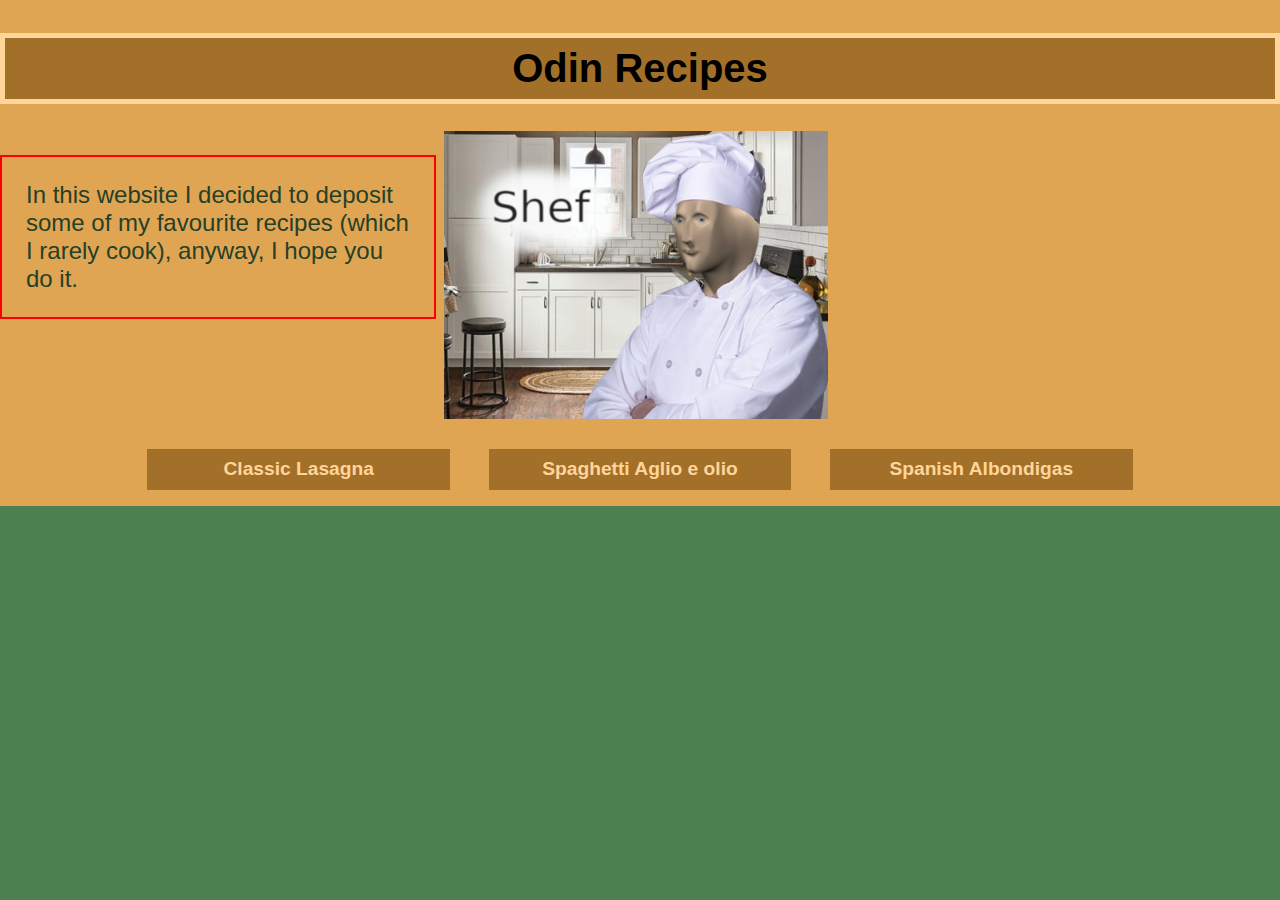
<file: index.html>
<!DOCTYPE html>
<html lang="en">
<head>
	<meta charset="UTF-8">
	<meta http-equiv="X-UA-Compatible" content="IE=edge">
	<meta name="viewport" content="width=device-width, initial-scale=1.0">
	<title>Fav Recipes</title>
	<link rel="stylesheet" href="./Style index/style-index.css">
</head>
<body>
	<header>
		<div class="heading">
			<h1>Odin Recipes</h1>
			<picture>
				<img id="shef-meme" src="./images/shef.jpeg" alt="picture of the shef meme">
			</picture>
			<p class="intro">
				In this website I decided to deposit some of my favourite recipes (which I rarely cook), anyway, I hope you do it.
			</p>
			<div class="nav-menu">
				<nav>
					<a href="./recipes/HTML/classic-lasagna.html">Classic Lasagna</a>
					<a href="./recipes/HTML/spaghetti.html">Spaghetti Aglio e olio</a>
					<a href="./recipes/HTML/spanish-meatballs.html">Spanish Albondigas</a>
				</nav>
			</div>
		</div>
	</header>
	<main></main>
	<footer></footer>
</body>
</html>
</file>
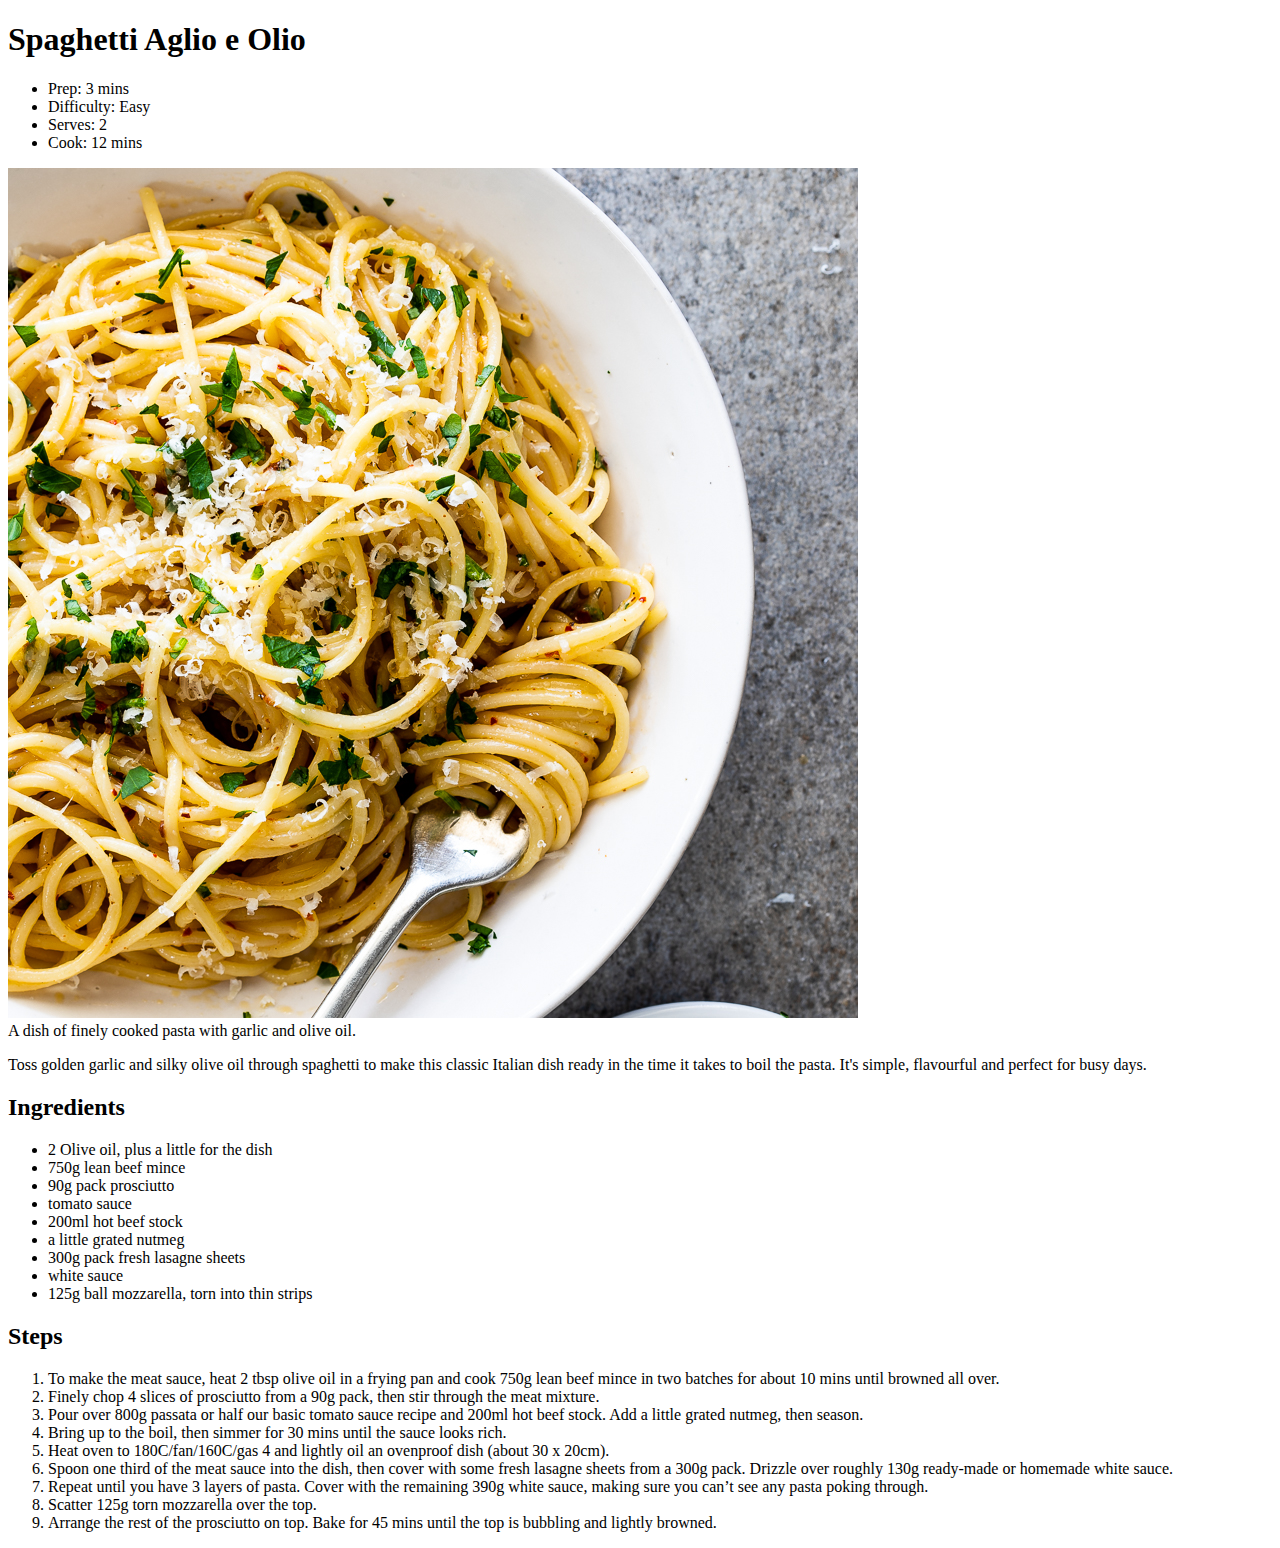
<file: recipes/spaghetti.html>
<!DOCTYPE html>
<html lang="en">
<head>
    <meta charset="UTF-8">
    <meta http-equiv="X-UA-Compatible" content="IE=edge">
    <meta name="viewport" content="width=device-width, initial-scale=1.0">
    <title>Spaghetti Aglio e Olio</title>
</head>
<body>
    <header>
        <h1>Spaghetti Aglio e Olio</h1>
        <ul class="info">
            <li>Prep: 3 mins</li>
            <li>Difficulty: Easy</li>
            <li>Serves: 2</li>
            <li>Cook: 12 mins</li>
        </ul>
        <div class="picture">
            <img src="../images/aglio-e-olio-4.jpg" alt="A dish of Spaghetti Aglio e Olio">
            <figcaption>A dish of finely cooked pasta with garlic and olive oil.</figcaption>
            <p>Toss golden garlic and silky olive oil through spaghetti to make this classic Italian dish ready in the time it takes to boil the pasta. It's simple, flavourful and perfect for busy days.</p>
        </div>
    </header>
    <main>
        <div id="ingredients">
            <h2>Ingredients</h2>
            <ul>
                <li>2 Olive oil, plus a little for the dish</li>
                <li>750g lean beef mince</li>
                <li>90g pack prosciutto</li>
                <li>tomato sauce</li>
                <li>200ml hot beef stock</li>
                <li>a little grated nutmeg</li>
                <li>300g pack fresh lasagne sheets
                <li>white sauce</li>
                <li>125g ball mozzarella, torn into thin strips</li>
            </ul>
        </div>
        <div id="steps">
            <h2>Steps</h2>
            <ol>
                <li>To make the meat sauce, heat 2 tbsp olive oil in a frying pan and cook 750g lean beef mince in two batches for about 10 mins until browned all over.</li>
                <li>Finely chop 4 slices of prosciutto from a 90g pack, then stir through the meat mixture.</li>
                <li>Pour over 800g passata or half our basic tomato sauce recipe and 200ml hot beef stock. Add a little grated nutmeg, then season.</li>
                <li>Bring up to the boil, then simmer for 30 mins until the sauce looks rich.</li>
                <li>Heat oven to 180C/fan/160C/gas 4 and lightly oil an ovenproof dish (about 30 x 20cm). </li>
                <li>Spoon one third of the meat sauce into the dish, then cover with some fresh lasagne sheets from a 300g pack. Drizzle over roughly 130g ready-made or homemade white sauce. </li>
                <li>Repeat until you have 3 layers of pasta. Cover with the remaining 390g white sauce, making sure you can’t see any pasta poking through.</li>
                <li>Scatter 125g torn mozzarella over the top.</li>
                <li>Arrange the rest of the prosciutto on top. Bake for 45 mins until the top is bubbling and lightly browned.</li>
            </ol>
        </div>
    </main>
</body>
</html>
</file>
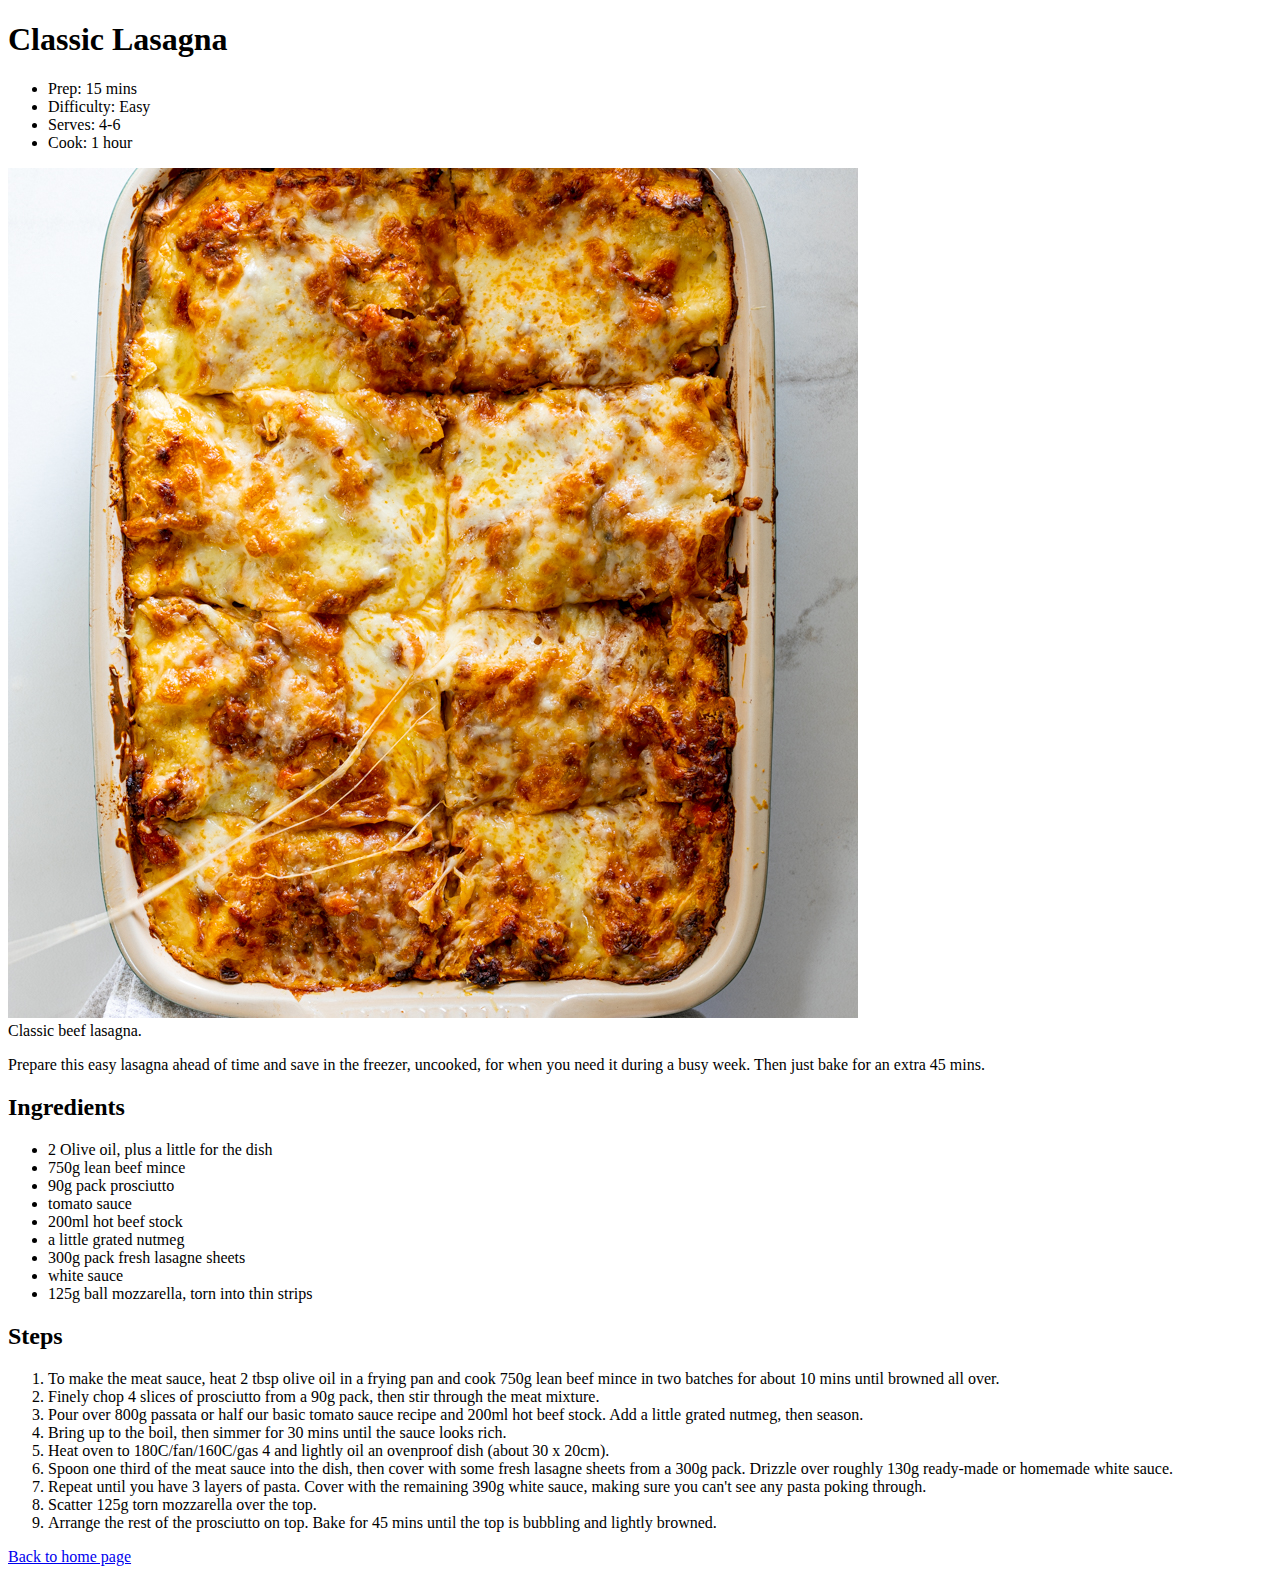
<file: recipes/HTML/classic-lasagna.html>
<!DOCTYPE html>
<html lang="en">
<head>
    <meta charset="UTF-8">
    <meta http-equiv="X-UA-Compatible" content="IE=edge">
    <meta name="viewport" content="width=device-width, initial-scale=1.0">
    <title>Classic Lasagna</title>
</head>
<body>
    <header>
        <h1>Classic Lasagna</h1>
        <ul class="info">
            <li>Prep: 15 mins</li>
            <li>Difficulty: Easy</li>
            <li>Serves: 4-6</li>
            <li>Cook: 1 hour</li>
        </ul>
        <div class="picture">
            <img src="../../images/lasagna.jpeg" alt="Picture of a lasagna.">
            <figcaption>Classic beef lasagna.</figcaption>
            <p>Prepare this easy lasagna ahead of time and save in the freezer, uncooked, for when you need it during a busy week. Then just bake for an extra 45 mins.</p>
        </div>
    </header>
    <main>
        <div id="ingredients">
            <h2>Ingredients</h2>
            <ul>
                <li>2 Olive oil, plus a little for the dish</li>
					<li>750g lean beef mince</li>
					<li>90g pack prosciutto</li>
					<li>tomato sauce</li>
					<li>200ml hot beef stock</li>
					<li>a little grated nutmeg</li>
					<li>300g pack fresh lasagne sheets
					<li>white sauce</li>
					<li>125g ball mozzarella, torn into thin strips</li>
            </ul>
        </div>
        <div id="steps">
            <h2>Steps</h2>
            <ol>
                <li>To make the meat sauce, heat 2 tbsp olive oil in a frying pan and cook 750g lean beef mince in two batches for about 10 mins until browned all over.</li>
                <li>Finely chop 4 slices of prosciutto from a 90g pack, then stir through the meat mixture.</li>
                <li>Pour over 800g passata or half our basic tomato sauce recipe and 200ml hot beef stock. Add a little grated nutmeg, then season.</li>
                <li>Bring up to the boil, then simmer for 30 mins until the sauce looks rich.</li>
                <li>Heat oven to 180C/fan/160C/gas 4 and lightly oil an ovenproof dish (about 30 x 20cm). </li>
                <li>Spoon one third of the meat sauce into the dish, then cover with some fresh lasagne sheets from a 300g pack. Drizzle over roughly 130g ready-made or homemade white sauce. </li>
                <li>Repeat until you have 3 layers of pasta. Cover with the remaining 390g white sauce, making sure you can't see any pasta poking through.</li>
                <li>Scatter 125g torn mozzarella over the top.</li>
                <li>Arrange the rest of the prosciutto on top. Bake for 45 mins until the top is bubbling and lightly browned.</li>
            </ol>
        </div>
        <div id="back-to-hp">
            <a href="../../index.html" target="_blank" rel="noopener noreferrer">Back to home page</a>
        </div>
    </main>
</body>
</html>
</file>
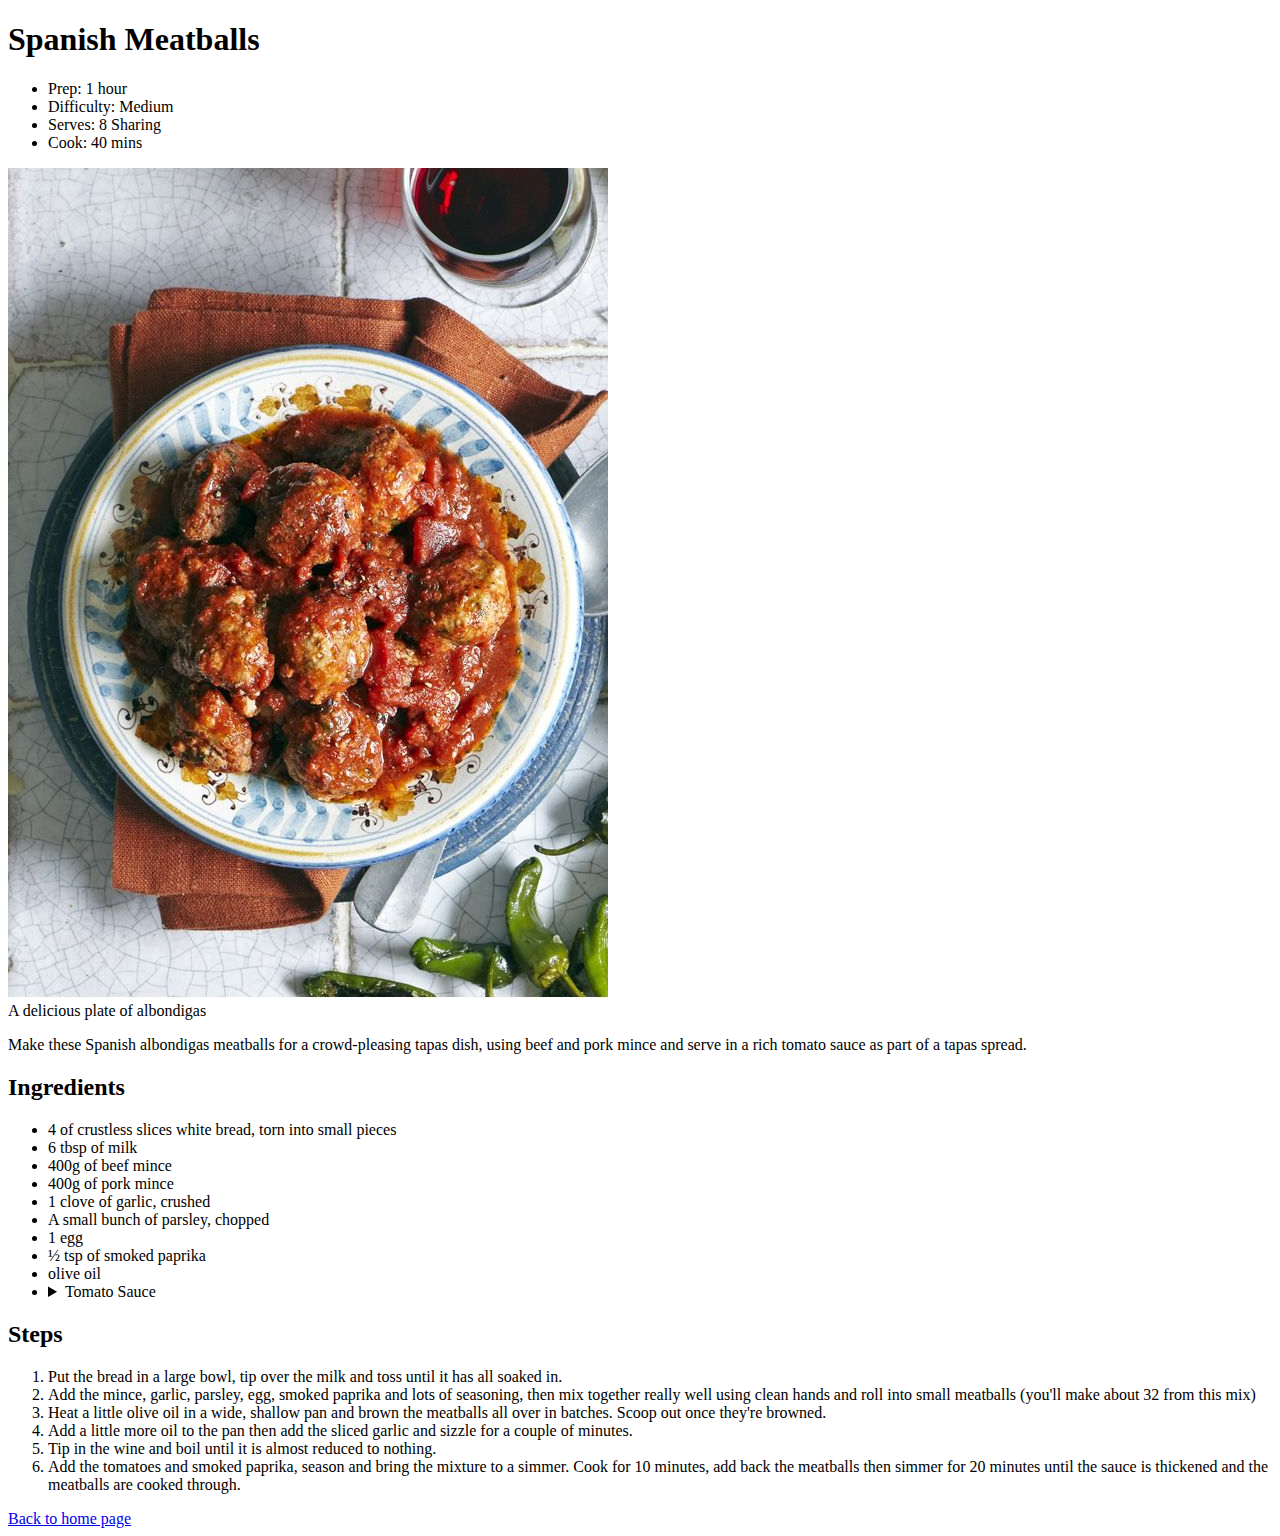
<file: recipes/HTML/spanish-meatballs.html>
<!DOCTYPE html>
<html lang="en">
<head>
    <meta charset="UTF-8">
    <meta http-equiv="X-UA-Compatible" content="IE=edge">
    <meta name="viewport" content="width=device-width, initial-scale=1.0">
    <title>Spanish Meatballs</title>
</head>
<body>
    <header>
        <h1>Spanish Meatballs</h1>
        <ul class="info">
            <li>Prep: 1 hour</li>
            <li>Difficulty: Medium</li>
            <li>Serves: 8 Sharing</li>
            <li>Cook: 40 mins</li>
        </ul>
        <div class="picture">
            <img src="../../images/Smoky albondigas.jpeg" alt="A dish of Spanish Meatballs">
            <figcaption>A delicious plate of albondigas</figcaption>
            <p>Make these Spanish albondigas meatballs for a crowd-pleasing tapas dish, using beef and pork mince and serve in a rich tomato sauce as part of a tapas spread.</p>
        </div>
    </header>
    <main>
        <div id="ingredients">
            <h2>Ingredients</h2>
            <ul>
                <li>4 of crustless slices white bread, torn into small pieces</li>
                <li>6 tbsp of milk</li>
                <li>400g of beef mince </li>
                <li>400g of pork mince </li>
                <li>1 clove of garlic, crushed</li>
                <li>A small bunch of parsley, chopped</li>
                <li>1 egg</li>
                <li>½ tsp of smoked paprika</li>
                <li>olive oil</li>
                <li>
                    <details>
                        <summary>Tomato Sauce</summary>
                        <ul>
                            <li>2 cloves of garlic, sliced</li>
                            <li>200ml of red wine </li>
                            <li>2x400g tins of chopped tomatoes </li>
                            <li>A good pinch of smoked paprika </li>
                        </ul>
                    </details>
                </li>
            </ul>
        </div>
        <div id="steps">
            <h2>Steps</h2>
            <ol>
                <li>Put the bread in a large bowl, tip over the milk and toss until it has all soaked in.</li>
                <li>Add the mince, garlic, parsley, egg, smoked paprika and lots of seasoning, then mix together really well using clean hands and roll into small meatballs (you'll make about 32 from this mix)</li>
                <li>Heat a little olive oil in a wide, shallow pan and brown the meatballs all over in batches. Scoop out once they're browned.</li>
                <li>Add a little more oil to the pan then add the sliced garlic and sizzle for a couple of minutes.</li>
                <li>Tip in the wine and boil until it is almost reduced to nothing.</li>
                <li> Add the tomatoes and smoked paprika, season and bring the mixture to a simmer. Cook for 10 minutes, add back the meatballs then simmer for 20 minutes until the sauce is thickened and the meatballs are cooked through.</li>
            </ol>
        </div>
        <div id="back-to-hp">
            <a href="../../index.html" target="_blank" rel="noopener noreferrer">Back to home page</a>
        </div>
    </main>
</body>
</html>
</file>
<file: Style index/style-index.css>
:root	{
	box-sizing: border-box;
	font-size: 1em;
}

body    {
  background-color: hsl(125, 25%, 40%);
  font-family: 'Segoe UI', Tahoma, Geneva, Verdana, sans-serif;
  margin: auto;
}

/* HEADER */
header,
.heading  {
	width: 100vw;
	height: auto;
	background-color: hsl(35, 70%, 60%);
	border-top: solid hsl(35, 70%, 60%);
}

h1  {
  font-size: 2.5rem;
  background-color: hsl(35, 60%, 40%);
  border: 5px solid hsl(35, 100%, 80%);
  font-weight: bolder;
  font-family: Impact, Haettenschweiler, 'Arial Narrow Bold', sans-serif;
  text-align: center;
  padding: .2em 0;
}

picture  {
	display: inline-block;
	margin-left: .5em;
}

#shef-meme  {
	width: 30vw;
	height: auto;
	/* border-radius: ; */
}

.heading p	{
	border: 2px solid red;
	display: block;
	width: 30vw;
	font-size: 1.5rem;
	float: left;
	padding: 1em;
	color: hsl(125, 25%, 20%);
}

.nav-menu	{
	margin: 10px auto;
}

nav	{
	margin: 0 auto;
	display: flex;
	padding: 1em;
	width: 80vw;
}

nav a	{
	background-color: hsl(35, 60%, 40%);
	color: hsl(35, 100%, 80%);
	display: inline-block;
	flex: 1;
	font-family: 'Gill Sans', 'Gill Sans MT', Calibri, 'Trebuchet MS', sans-serif;
	font-size: 1.2rem;
	font-weight: bold;
	margin: 0 1em;
	min-width: 12em;
	padding: .5em;
	text-align: center;
	text-decoration: none;
}
/* MAIN */
</file>
